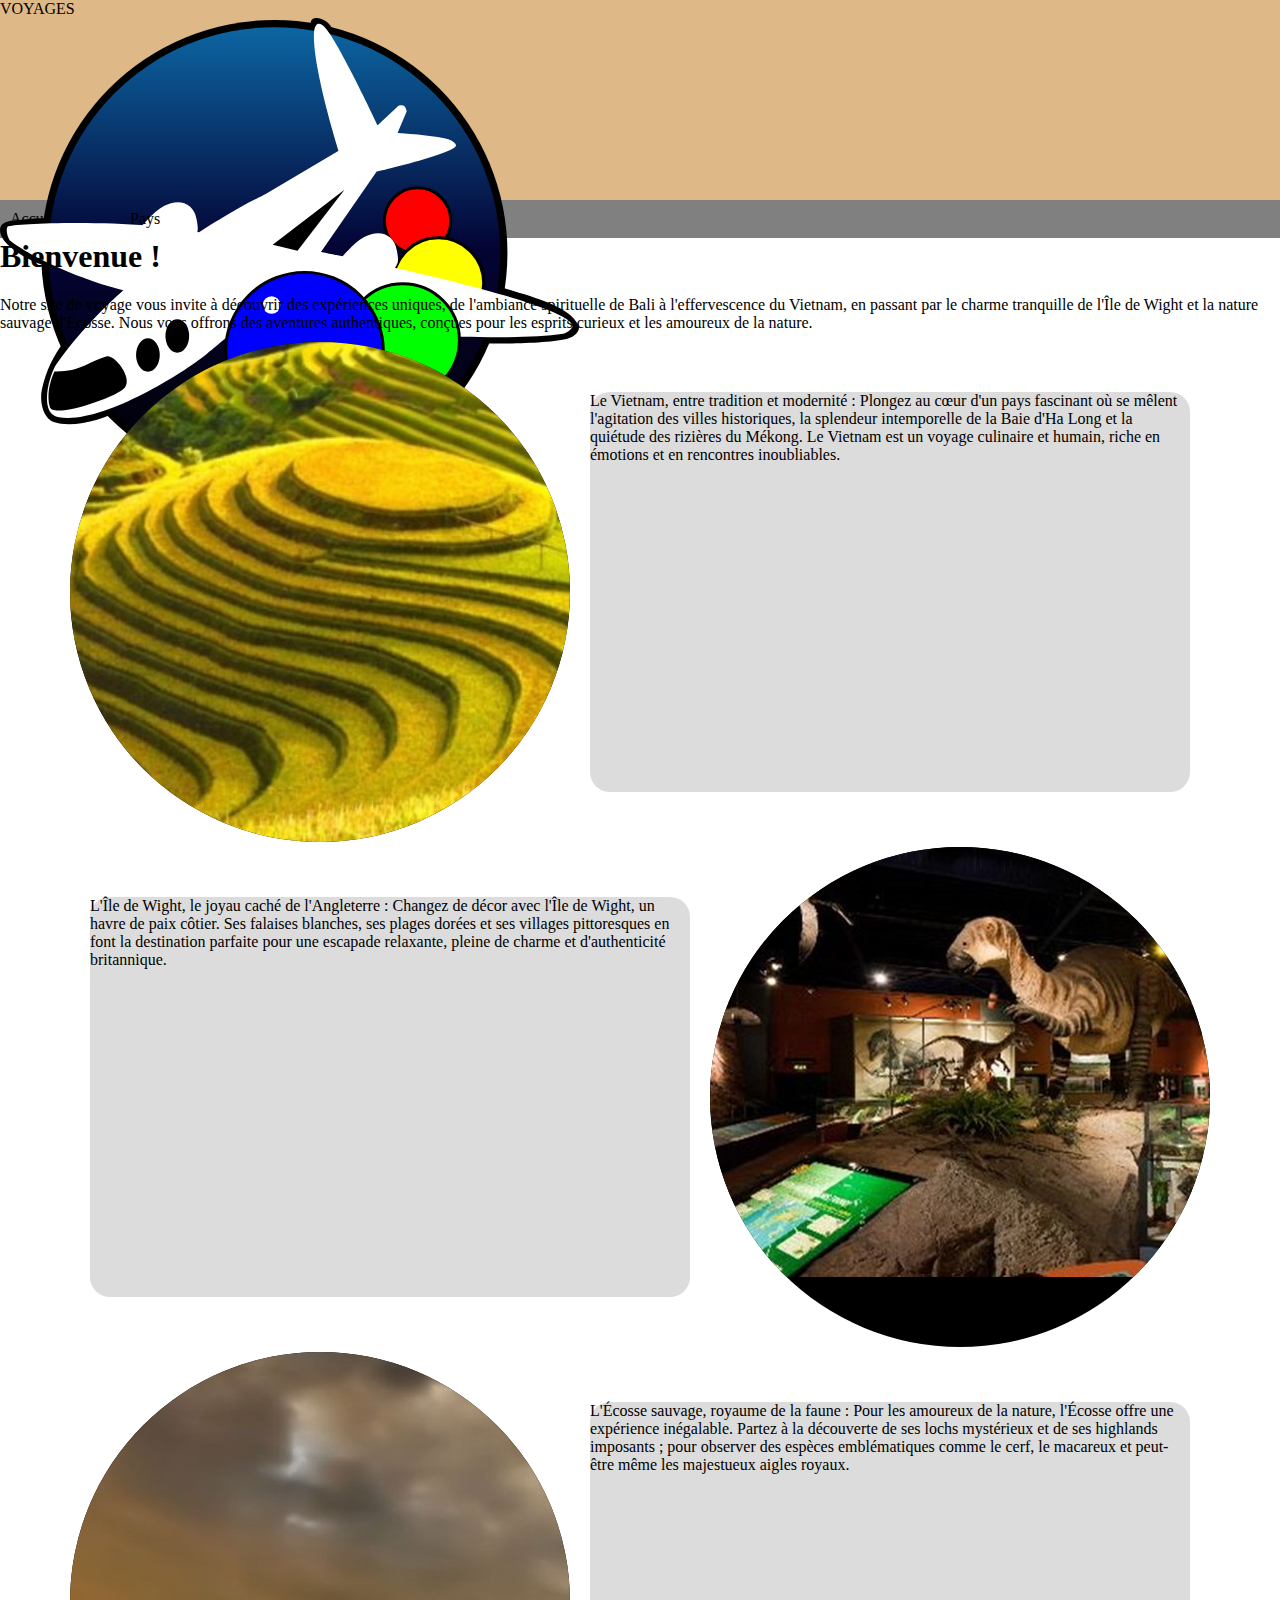
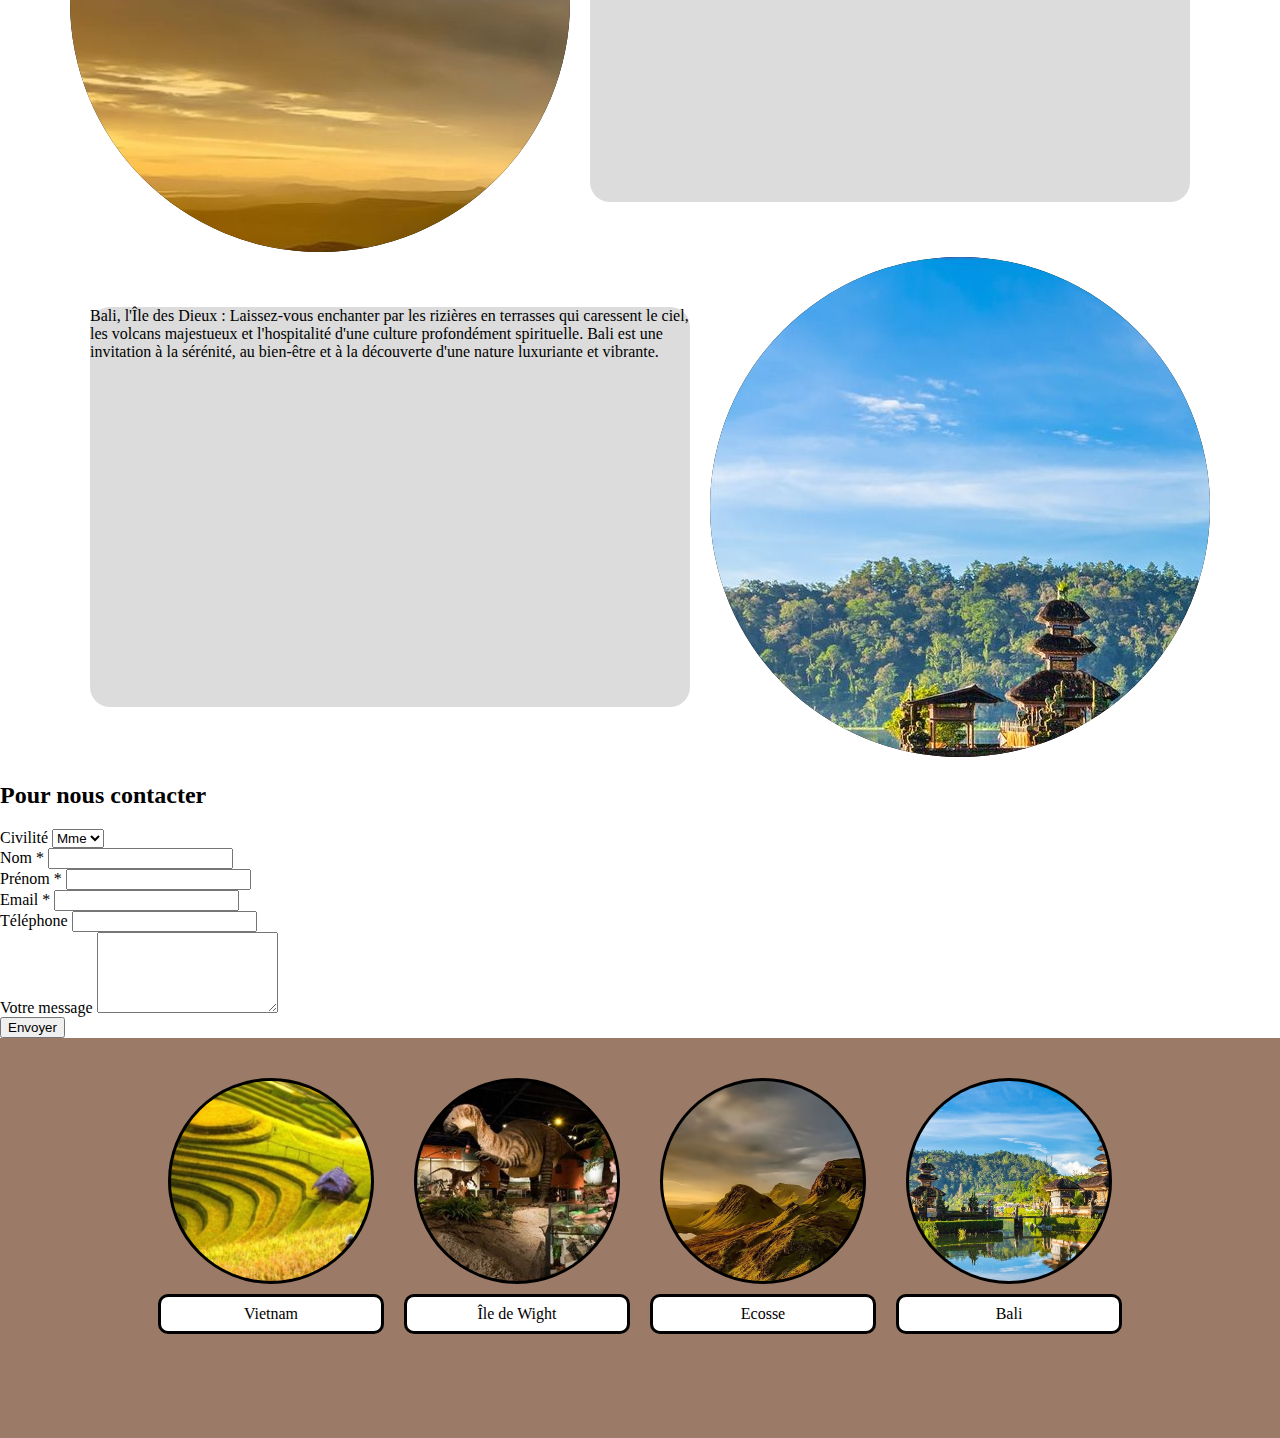
<file: Voyages/html/index.html>
<!DOCTYPE html>

<html>

<!-- HEAD -->

<head>
    <meta charset="UTF-8">
    <meta name="viewport" content="width=device-width, initial-scale=1.0">
    <link rel="stylesheet" href="../assets/css/voyage.css">
    <link rel="stylesheet" href="https://cdnjs.cloudflare.com/ajax/libs/font-awesome/6.5.2/css/all.min.css">
    <title>Bienvenue à notre page de voyage!</title>
</head>

<!-- BODY-->

<body class="nomargin">
    <!-- HEADER -->
    <header>
        <div class="header_bg">
            <div class="header_grid">
                <div class="header_text">VOYAGES</div>
                <div class="logo_container">
                    <img class="logo" src="../assets/images/plane_logo.svg" alt="logo">
                </div>
            </div>
        </div>
        <!-- navbar -->
        <nav class="navbar">
            <a class="navbar_elem" href="../html/index.html">Accueil</a>
            <!-- menu déroulant -->
            <div class="navbar_drop">
                <div class="navbar_elem"> Pays</div>
                <div class="navbar_drop_menu">
                    <a href="../html/vietnam.html">Vietnam</a>
                    <a href="../html/ile_wight.html">Île de Wight</a>
                    <a href="../html/ecosse.html">Ecosse</a>
                    <a href="../html/bali.html">Bali</a>
                </div>
            </div>
        </nav>
    </header>

    <!-- PAGE -->
    <main>
        <h1>Bienvenue ! </h1>
        <div class="bienvenue"> Notre site de voyage vous invite à découvrir des expériences uniques,
            de l'ambiance spirituelle de Bali à l'effervescence du Vietnam,
            en passant par le charme tranquille de l'Île de Wight et la nature sauvage d'Écosse.
            Nous vous offrons des aventures authentiques, conçues pour les esprits curieux et les amoureux de la nature.
        </div>

        <!-- Blocks pays -->
        <div class="body_container">
            <!-- Vietnam -->
            <div class="body_pays_block">
                <div class="body_pays_img">
                    <img class="body_pays_img_fit" src="../assets/images/vietnam/vietnam.jpg" alt="vietnam">
                </div>
                <div class="body_pays_text">
                    Le Vietnam, entre tradition et modernité : Plongez au cœur d'un pays fascinant où se mêlent
                    l'agitation des villes historiques,
                    la splendeur intemporelle de la Baie d'Ha Long
                    et la quiétude des rizières du Mékong. Le Vietnam est un voyage culinaire et humain, riche en
                    émotions et en rencontres inoubliables.
                </div>
            </div>
            <!-- Ile de Wight -->
            <div class="body_pays_block_rev">
                <div class="body_pays_img">
                    <img class="body_pays_img_fit" src="../assets/images/ile_de_wight/disnosaur_island.jpg"
                        alt="iledewight">
                </div>
                <div class="body_pays_text">
                    L'Île de Wight, le joyau caché de l'Angleterre : Changez de décor avec l'Île de Wight, un havre de
                    paix côtier. Ses falaises blanches,
                    ses plages dorées et ses villages pittoresques en font la destination parfaite pour une escapade
                    relaxante, pleine de charme et d'authenticité britannique.
                </div>
            </div>
            <!-- Ecosse -->
            <div class="body_pays_block">
                <div class="body_pays_img">
                    <img class="body_pays_img_fit" src="../assets/images/ecosse/ecossehighland.jpg" alt="ecosse">
                </div>
                <div class="body_pays_text">
                    L'Écosse sauvage, royaume de la faune : Pour les amoureux de la nature,
                    l'Écosse offre une expérience inégalable.
                    Partez à la découverte de ses lochs mystérieux et de ses highlands imposants ;
                    pour observer des espèces emblématiques comme le cerf, le macareux et peut-être même les majestueux
                    aigles royaux.
                </div>
            </div>
            <!-- Bali -->
            <div class="body_pays_block_rev">
                <div class="body_pays_img">
                    <img class="body_pays_img_fit" src="../assets/images/bali/bali_footer.jpg" alt="bali">
                </div>
                <div class="body_pays_text">
                    Bali, l'Île des Dieux : Laissez-vous enchanter par les rizières en terrasses
                    qui caressent le ciel, les volcans majestueux et l'hospitalité
                    d'une culture profondément spirituelle. Bali est une invitation à la sérénité,
                    au bien-être et à la découverte d'une nature luxuriante et vibrante.
                </div>
            </div>
        </div>
        <div class="formulaire">
            <h2>Pour nous contacter</h2>
            <form action="#" method="POST" class="contact-form">

            <div class="form-row">
            <div class="form-group">
                <label for="civility">Civilité</label>
                <select id="civility" name="civility">
                <option value="mme">Mme</option>
                <option value="m">M</option>
                </select>
            </div>
                <div class="form-group">
                    <label for="lastname">Nom *</label>
                    <input type="text" id="lastname" name="lastname" required>
                </div>
                <div class="form-group">
                    <label for="firstname">Prénom *</label>
                    <input type="text" id="firstname" name="firstname" required>
                </div>
                </div>
                    <div class="form-row">
                    <div class="form-group">
                        <label for="email">Email *</label>
                        <input type="email" id="email" name="email" required>
                    </div>
                    <div class="form-group">
                        <label for="phone">Téléphone</label>
                        <input type="tel" id="phone" name="phone">
                    </div>
                </div>
                <div class="form-group message-group">
                        <label for="message">Votre message</label>
                        <textarea id="message" name="message" rows="5" required></textarea>
                </div>
                 <button type="submit" class="mon-bouton-envoi">Envoyer</button> 
                 <br>
        </div>
    </main>

    <!-- FOOTER -->
    <footer class="clear_float footer_bg">
        <!-- Block avec 4 liens pays + images -->
        <div class="footer_pays_block">
            <!-- Card Vietnam -->
            <a class="footer_pays_card" href="vietnam.html">
                <div class="footer_pays_img">
                    <img class="footer_pays_img_fit" src="../assets/images/vietnam/vietnam.jpg" alt="vietnam">
                </div>
                <div class="footer_pays_titre">Vietnam</div>
            </a>
            <!-- Card isle of wight -->
            <a class="footer_pays_card" href="ile_wight.html">
                <div class="footer_pays_img">
                    <img class="footer_pays_img_fit" src="../assets/images/ile_de_wight/disnosaur_island.jpg"
                        alt="iledewight">
                </div>
                <div class="footer_pays_titre">Île de Wight</div>
            </a>
            <!-- card écosse -->
            <a class="footer_pays_card" href="ecosse.html">
                <div class="footer_pays_img">
                    <img class="footer_pays_img_fit" src="../assets/images/ecosse/ecossehighland.jpg" alt="ecosse">
                </div>
                <div class="footer_pays_titre">Ecosse</div>
            </a>
            <!-- card bali -->
            <a class="footer_pays_card" href="bali.html">
                <div class="footer_pays_img">
                    <img class="footer_pays_img_fit" src="../assets/images/bali/bali_footer.jpg" alt="bali">
                </div>
                <div class="footer_pays_titre">Bali</div>
            </a>
        </div>
    </footer>
</body>

</html>
</file>
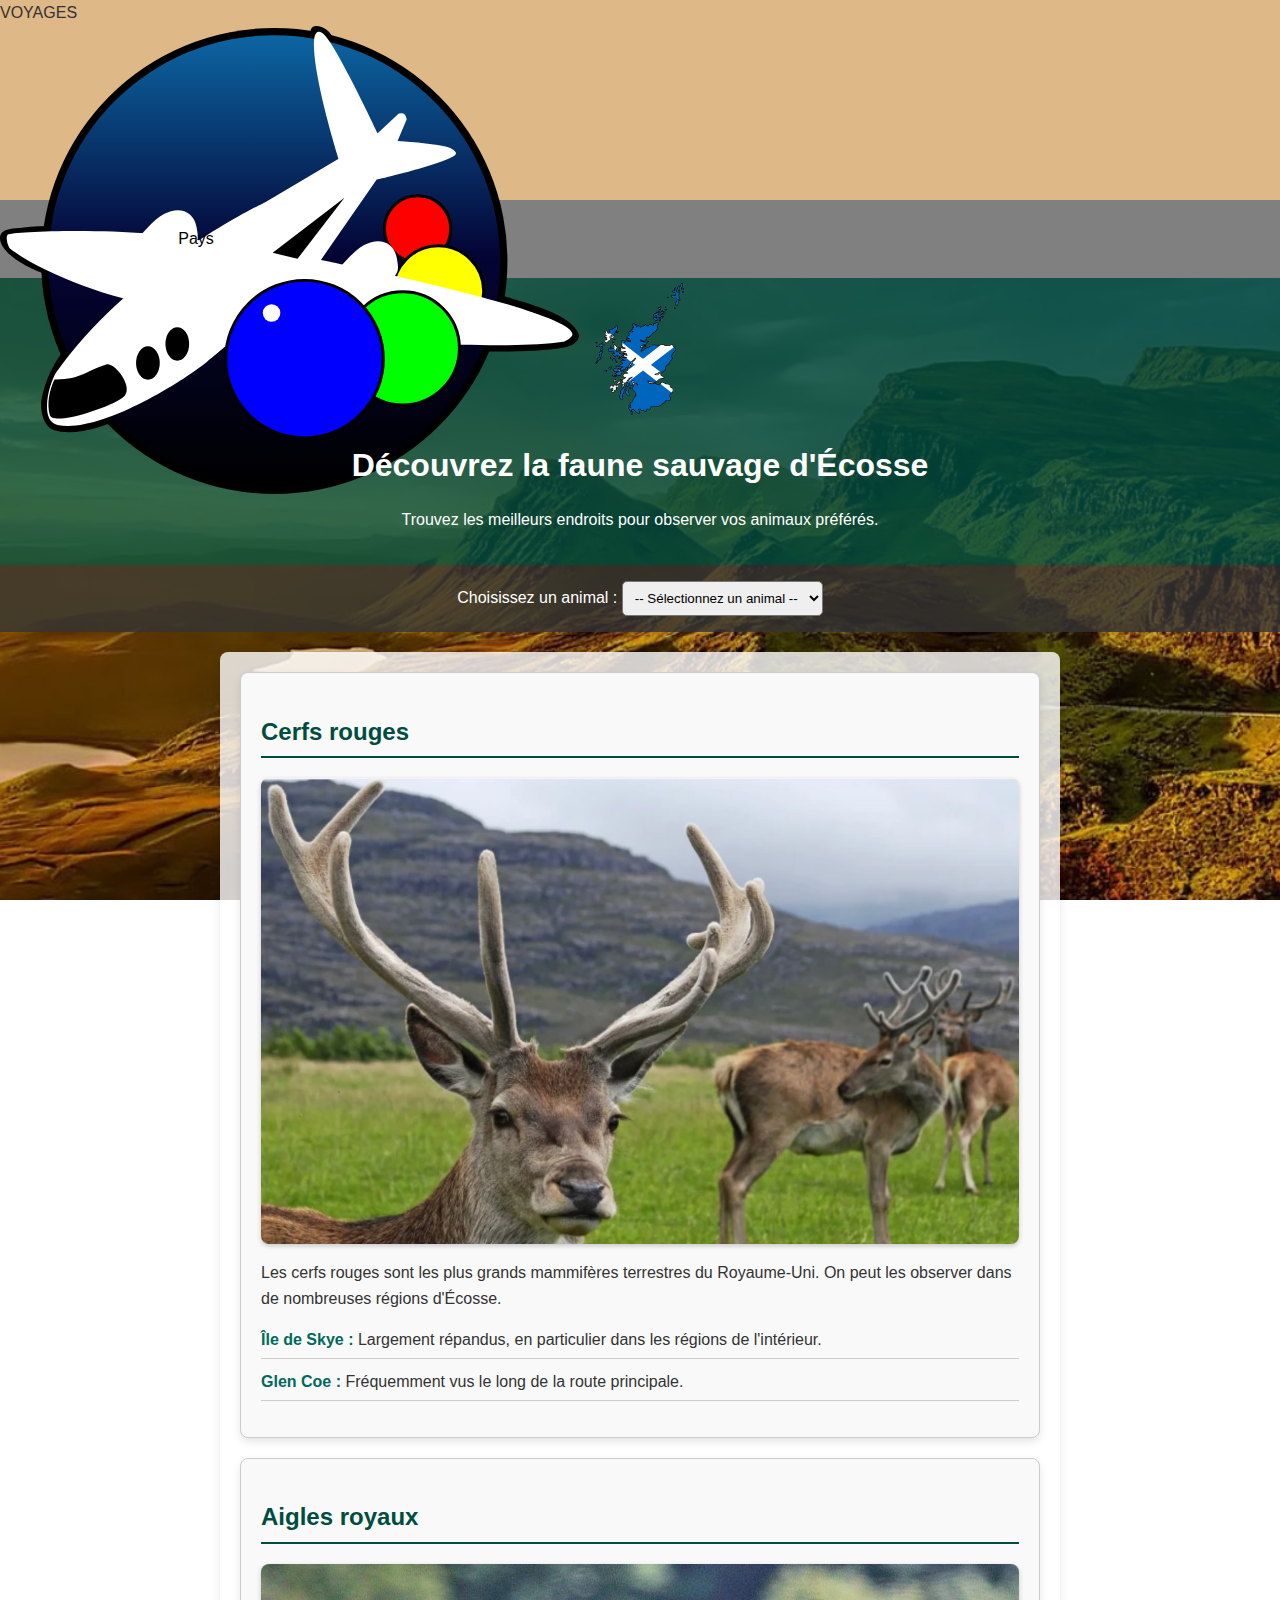
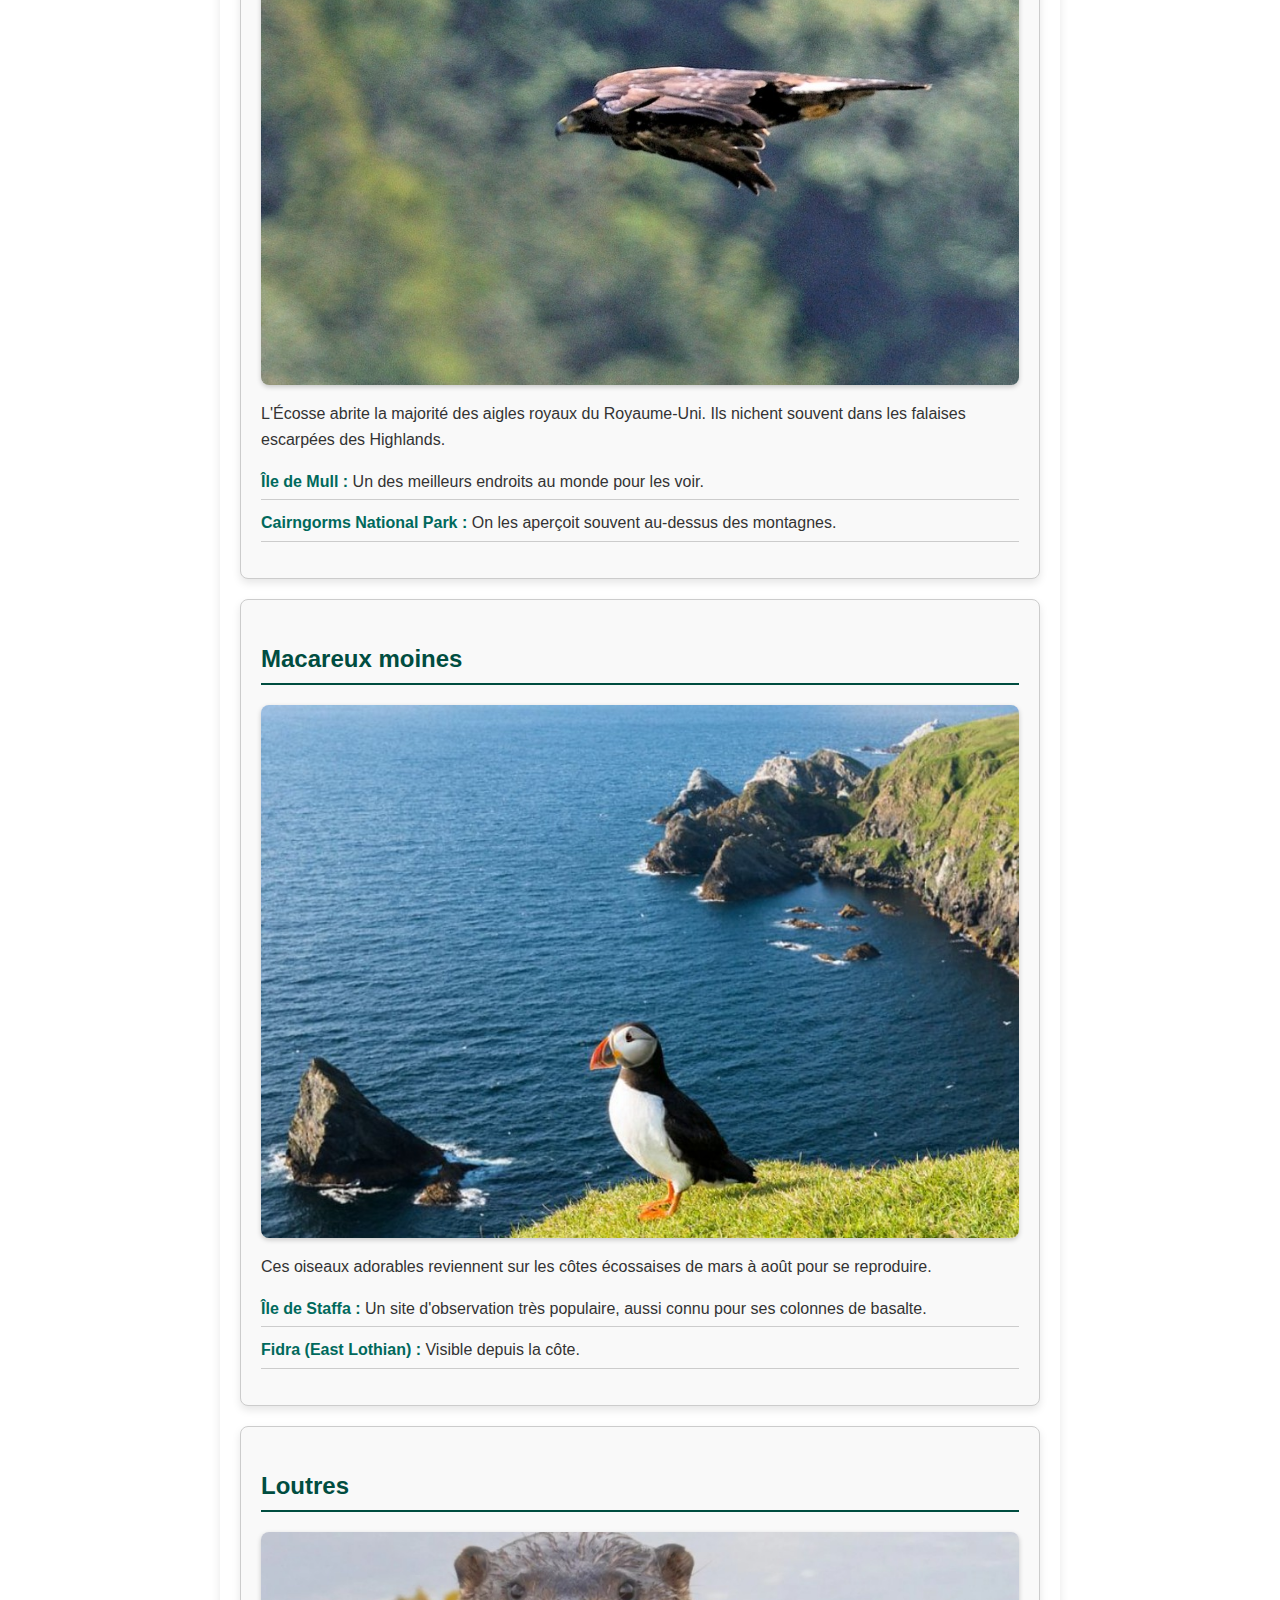
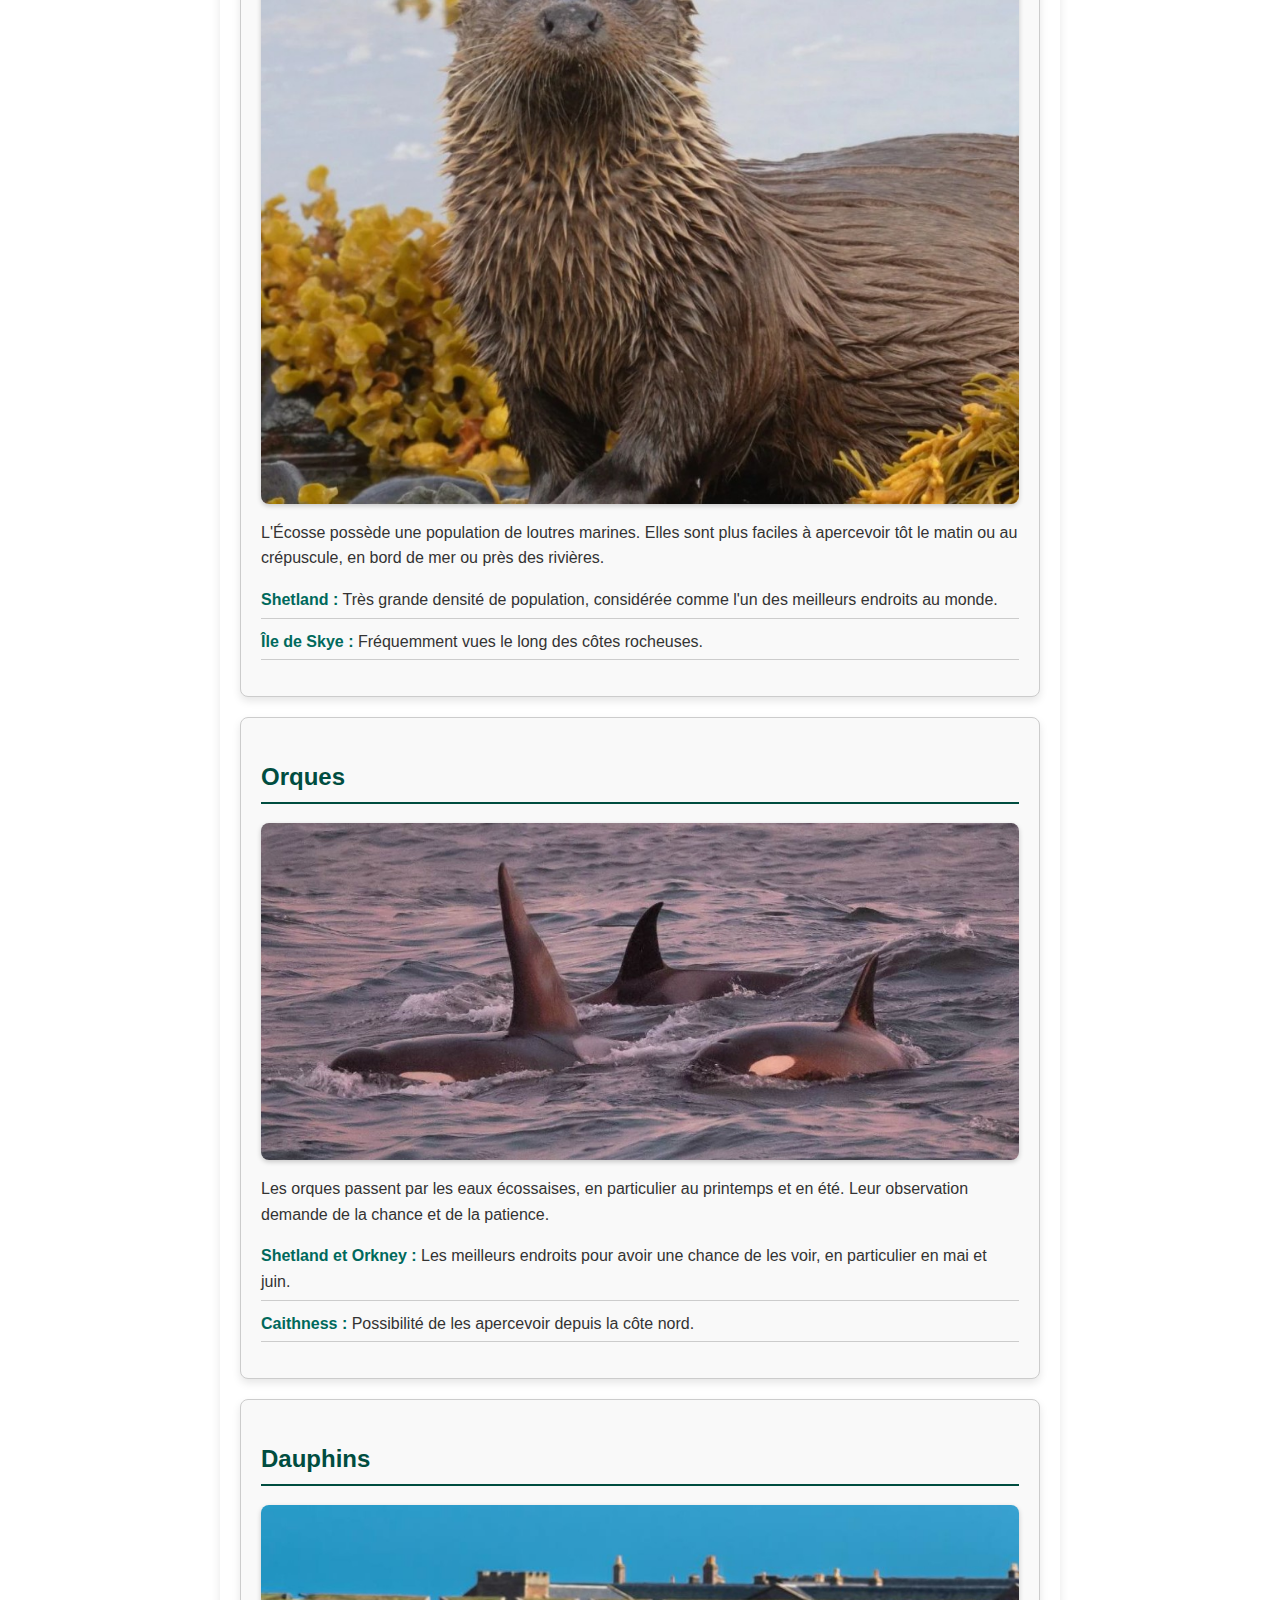
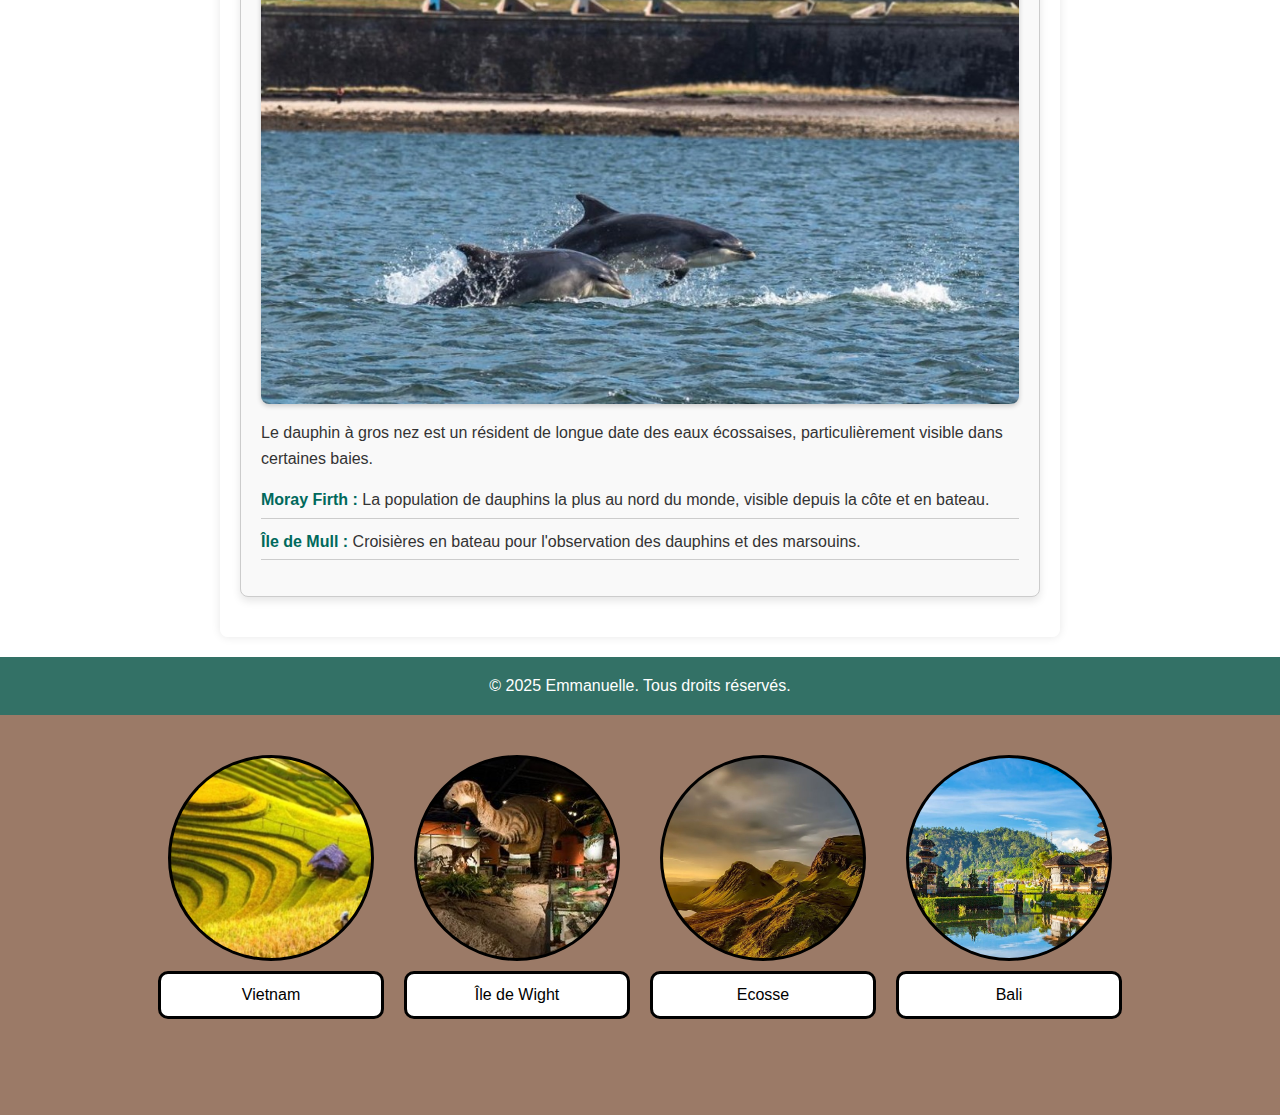
<file: Voyages/html/ecosse.html>
<!DOCTYPE html>
<html lang="fr">

<head>
    <meta charset="UTF-8">
    <meta name="viewport" content="width=device-width, initial-scale=1.0">
    <title>Faune sauvage d'Écosse</title>
    <link rel="stylesheet" href="../assets/css/ecosse.css">
    <link rel="stylesheet" href="../assets/css/voyage.css">
</head>

<body>
    <!-- HEADER -->
    <header>
        <div class="header_bg">
            <div class="header_grid">
                <div class="header_text">VOYAGES</div>
                <div class="logo_container">
                    <img class="logo" src="../assets/images/plane_logo.svg" alt="logo">
                </div>
            </div>
        </div>
        <!-- navbar -->
        <nav class="navbar">
            <a class="navbar_elem" href="../html/index.html">Accueil</a>
            <!-- menu déroulant -->
            <div class="navbar_drop">
                <div class="navbar_elem"> Pays</div>
                <div class="navbar_drop_menu">
                    <a href="../html/vietnam.html">Vietnam</a>
                    <a href="../html/ile_wight.html">Île de Wight</a>

                    <a href="../html/bali.html">Bali</a>
                </div>
            </div>
        </nav>
    </header>
    <div class="hautdebody">
        <img src="../assets/images/ecosse/ecosse.png" alt="Écosse" class="hautdebody-image">
        <h1>Découvrez la faune sauvage d'Écosse</h1>
        <p>Trouvez les meilleurs endroits pour observer vos animaux préférés.</p>
    </div>

    <nav>
        <label for="animals-select">Choisissez un animal :</label>
        <select onchange="window.location.href = this.value;">
            <option value="">-- Sélectionnez un animal --</option>
            <option value="#cerf">Cerf</option>
            <option value="#aigle-royal">Aigle royal</option>
            <option value="#macareux">Macareux moine</option>
            <option value="#loutre">Loutre</option>
            <option value="#orque">Orque</option>
            <option value="#dauphin">Dauphin</option>
        </select>
    </nav>

    <main id="content">
        <div id="cerf" class="animal-section">
            <h2>Cerfs rouges</h2>
            <img src="../assets/images/ecosse/cerfrouge.jpg" alt="Cerf rouge d'Écosse" class="animal-image">
            <p>Les cerfs rouges sont les plus grands mammifères terrestres du Royaume-Uni. On peut les observer dans de
                nombreuses régions d'Écosse.</p>
            <ul>
                <li><strong>Île de Skye :</strong> Largement répandus, en particulier dans les régions de l'intérieur.
                </li>
                <li><strong>Glen Coe :</strong> Fréquemment vus le long de la route principale.</li>
            </ul>
        </div>

        <div id="aigle-royal" class="animal-section">
            <h2>Aigles royaux</h2>
            <img src="../assets/images/ecosse/aigle.jpg" alt="Aigle royal en vol" class="animal-image">
            <p>L'Écosse abrite la majorité des aigles royaux du Royaume-Uni. Ils nichent souvent dans les falaises
                escarpées des Highlands.</p>
            <ul>
                <li><strong>Île de Mull :</strong> Un des meilleurs endroits au monde pour les voir.</li>
                <li><strong>Cairngorms National Park :</strong> On les aperçoit souvent au-dessus des montagnes.</li>
            </ul>
        </div>

        <div id="macareux" class="animal-section">
            <h2>Macareux moines</h2>
            <img src="../assets/images/ecosse/macareux.jpg" alt="Macareux moine sur une falaise" class="animal-image">
            <p>Ces oiseaux adorables reviennent sur les côtes écossaises de mars à août pour se reproduire.</p>
            <ul>
                <li><strong>Île de Staffa :</strong> Un site d'observation très populaire, aussi connu pour ses colonnes
                    de basalte.</li>
                <li><strong>Fidra (East Lothian) :</strong> Visible depuis la côte.</li>
            </ul>
        </div>
        <div id="loutre" class="animal-section">
            <h2>Loutres</h2>
            <img src="../assets/images/ecosse/loutre.jpg" alt="Loutre marine en Écosse" class="animal-image">
            <p>L'Écosse possède une population de loutres marines. Elles sont plus faciles à apercevoir tôt le matin ou
                au crépuscule, en bord de mer ou près des rivières.</p>
            <ul>
                <li><strong>Shetland :</strong> Très grande densité de population, considérée comme l'un des meilleurs
                    endroits au monde.</li>
                <li><strong>Île de Skye :</strong> Fréquemment vues le long des côtes rocheuses.</li>
            </ul>
        </div>

        <div id="orque" class="animal-section">
            <h2>Orques</h2>
            <img src="../assets/images/ecosse/orques.jpg" alt="Orque en Écosse" class="animal-image">
            <p>Les orques passent par les eaux écossaises, en particulier au printemps et en été. Leur observation
                demande de la chance et de la patience.</p>
            <ul>
                <li><strong>Shetland et Orkney :</strong> Les meilleurs endroits pour avoir une chance de les voir, en
                    particulier en mai et juin.</li>
                <li><strong>Caithness :</strong> Possibilité de les apercevoir depuis la côte nord.</li>
            </ul>
        </div>

        <div id="dauphin" class="animal-section">
            <h2>Dauphins</h2>
            <img src="../assets/images/ecosse/dauphin.jpg" alt="Dauphin en Écosse" class="animal-image">
            <p>Le dauphin à gros nez est un résident de longue date des eaux écossaises, particulièrement visible dans
                certaines baies.</p>
            <ul>
                <li><strong>Moray Firth :</strong> La population de dauphins la plus au nord du monde, visible depuis la
                    côte et en bateau.</li>
                <li><strong>Île de Mull :</strong> Croisières en bateau pour l'observation des dauphins et des
                    marsouins.</li>
            </ul>
        </div>
    </main>

    <div class="basdebody">
        <p>&copy; 2025 Emmanuelle. Tous droits réservés.</p>
    </div>
    <!-- FOOTER -->
    <footer class="clear_float footer_bg">
        <!-- Block avec 4 liens pays + images -->
        <div class="footer_pays_block">
            <!-- Card Vietnam -->
            <a class="footer_pays_card" href="vietnam.html">
                <div class="footer_pays_img">
                    <img class="footer_pays_img_fit" src="../assets/images/vietnam/vietnam.jpg" alt="vietnam"> -->
                </div>
                <div class="footer_pays_titre">Vietnam</div>
            </a>
            <!-- Card isle of wight -->
            <a class="footer_pays_card" href="ile_wight.html">
                <div class="footer_pays_img">
                    <img class="footer_pays_img_fit" src="../assets/images/ile_de_wight/disnosaur_island.jpg" alt="ile de wight">
                </div>
                <div class="footer_pays_titre">Île de Wight</div>
            </a>
            <!-- card écosse -->
            <a class="footer_pays_card" href="ecosse.html">
                <div class="footer_pays_img">
                    <img class="footer_pays_img_fit" src="../assets/images/ecosse/ecossehighland.jpg" alt="ecosse">
                </div>
                <div class="footer_pays_titre">Ecosse</div>
            </a>
            <!-- card bali -->
            <a class="footer_pays_card" href="bali.html">
                <div class="footer_pays_img">
                    <img class="footer_pays_img_fit" src="../assets/images/bali/bali_footer.jpg" alt="bali">
                </div>
                <div class="footer_pays_titre">Bali</div>
            </a>

        </div>
    </footer>
</body>

</html>
</file>
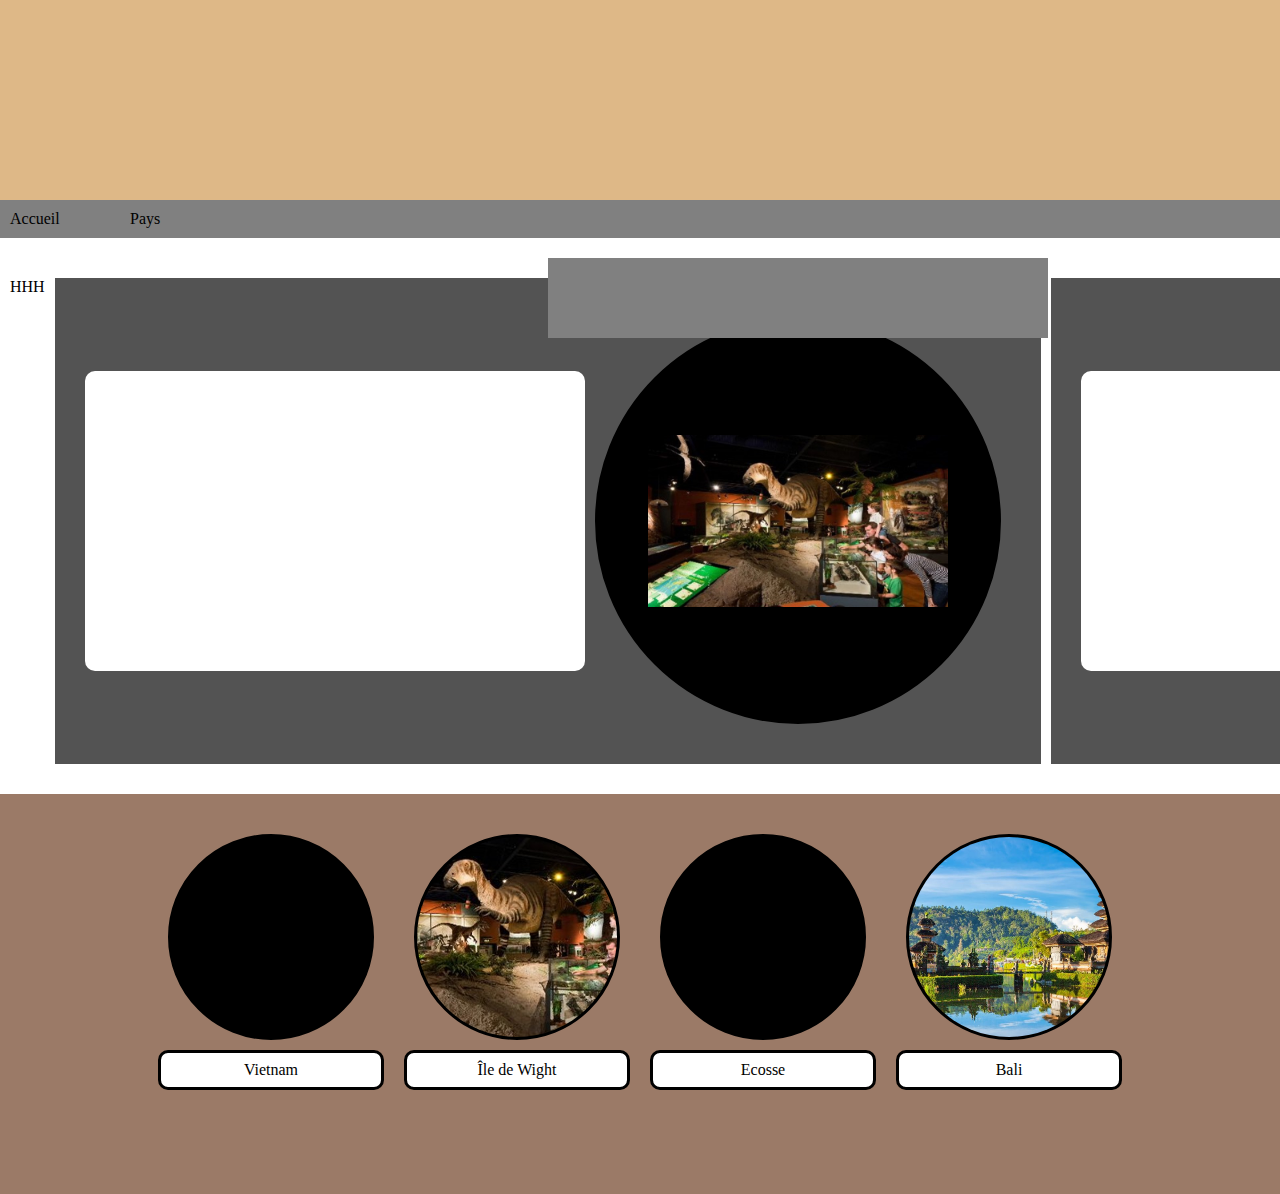
<file: Voyages/html/ile_wight.html>
<!DOCTYPE html>

<html>

<!-- HEAD -->

<head>
    <meta charset="UTF-8">
    <meta name="viewport" content="width=device-width, initial-scale=1.0">
    <link rel="stylesheet" href="../assets/css/voyage.css">
    <link rel="stylesheet" href="../assets/css/ile_wight.css">
    <title>Bienvenue à note page de voyage!</title>
</head>

<!-- BODY-->

<body class="nomargin my_font" style="width: 100vw;">
    <!-- HEADER -->
    <header>
        <div class="header_bg"></div>
        <!-- navbar -->
        <nav class="navbar" style="margin-bottom: 30px;">
            <a class="navbar_elem" href="#">Accueil</a>
            <!-- menu déroulant -->
            <div class="navbar_drop">
                <div class="navbar_elem"> Pays</div>
                <div class="navbar_drop_menu">
                    <a href="#">Vietnam</a>
                    <a href="#">Île de Wight</a>
                    <a href="#">Ecosse</a>
                    <a href="#">Bali</a>
                </div>
            </div>
        </nav>
    </header>

    <!-- PAGE -->
    <main class="main_grid">
        <!-- Section 1 -->
        <div class="gros_titre">HHH</div>
        <div class="block_main">
            <div class="block_title_right"></div>
            <div class="block_sub">
                <div class="desc_block"></div>
                <div class="img_block">
                    <img class="img_fit" src="../assets/images/ile_de_wight/disnosaur_island.jpg" alt="dino">
                </div>
            </div>
        </div>
        <div class="block_main">
            <div class="block_title_left"></div>
            <div class="block_sub_rev">
                <div class="desc_block"></div>
                <div class="img_block">
                    <img class="img_fit" src="../assets/images/ile_de_wight/fossiles.jpg" alt="fossil">
                </div>
            </div>
        </div>
        <!-- Section 2 -->
        <div class="gros_titre">HHH</div>
        <div class="block_main">
            <div class="block_title_right"></div>
            <div class="block_sub">
                <div class="desc_block"></div>
                <div class="img_block">
                    <img class="img_fit" src="../assets/images/ile_de_wight/needles.jpg" alt="needles">
                </div>
            </div>
        </div>
        <div class="block_main">
            <div class="block_title_left"></div>
            <div class="block_sub_rev">
                <div class="desc_block"></div>
                <div class="img_block">
                    <img class="img_fit" src="../assets/images/ile_de_wight/rainbow sands.jpg" alt="rainbow sands">
                </div>
            </div>
        </div>
    </main>

    <!-- FOOTER -->
    <footer class="clear_float footer_bg">
        <!-- Block avec 4 liens pays + images -->
        <div class="footer_pays_block">
            <!-- Card Vietnam -->
            <a class="footer_pays_card" href="#">
                <div class="footer_pays_img">
                    <!-- <img class="footer_pays_img_fit" src="../assets/images/ile_de_wight/disnosaur_island.jpg" alt="hh"> -->
                </div>
                <div class="footer_pays_titre">Vietnam</div>
            </a>
            <!-- Card isle of wight -->
            <a class="footer_pays_card" href="#">
                <div class="footer_pays_img">
                    <img class="footer_pays_img_fit" src="../assets/images/ile_de_wight/disnosaur_island.jpg" alt="hh">
                </div>
                <div class="footer_pays_titre">Île de Wight</div>
            </a>
            <!-- card écosse -->
            <a class="footer_pays_card" href="#">
                <div class="footer_pays_img"></div>
                <div class="footer_pays_titre">Ecosse</div>
            </a>
            <!-- card bali -->
            <a class="footer_pays_card" href="#">
                <div class="footer_pays_img">
                    <img class="footer_pays_img_fit" src="../assets/images/bali/bali_footer.jpg" alt="bali">
                </div>
                <div class="footer_pays_titre">Bali</div>
            </a>

        </div>
    </footer>
</body>

</html>
</file>
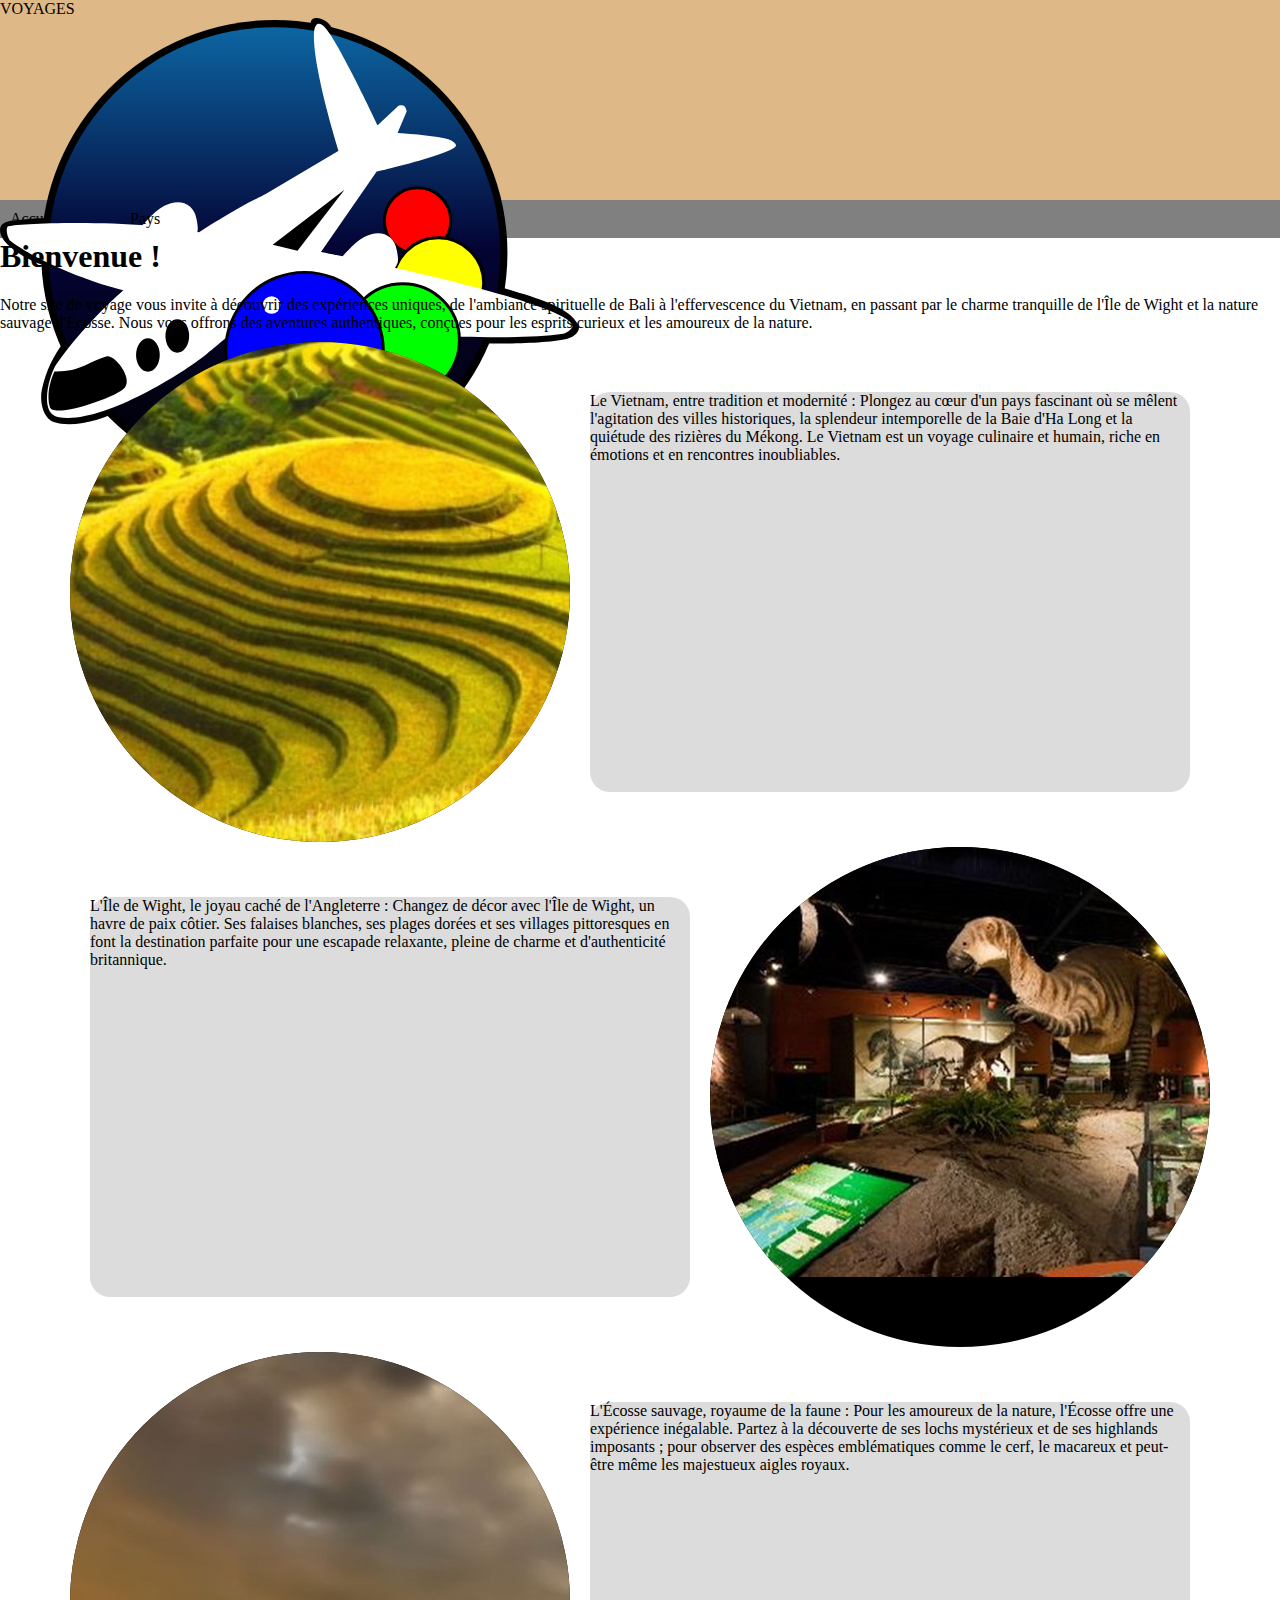
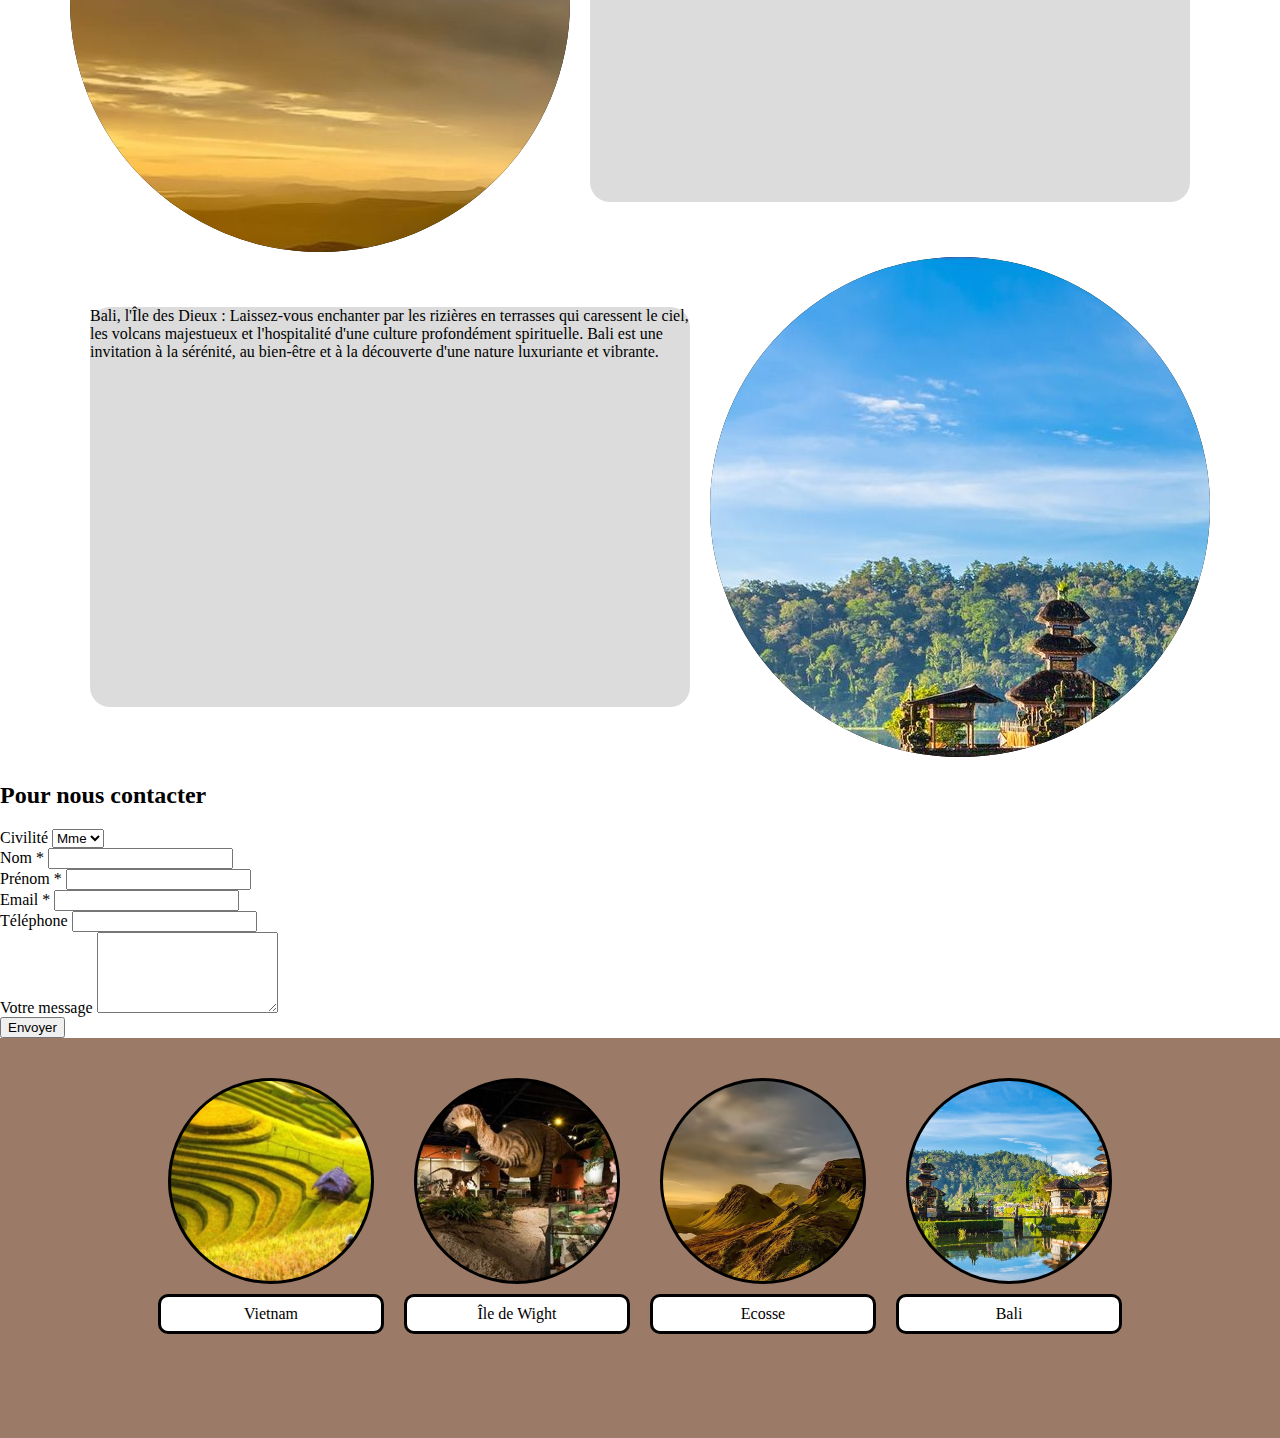
<file: Voyages/html/voyage.html>
<!DOCTYPE html>

<html>

<!-- HEAD -->

<head>
    <meta charset="UTF-8">
    <meta name="viewport" content="width=device-width, initial-scale=1.0">
    <link rel="stylesheet" href="../assets/css/voyage.css">
    <link rel="stylesheet" href="https://cdnjs.cloudflare.com/ajax/libs/font-awesome/6.5.2/css/all.min.css">
    <title>Bienvenue à notre page de voyage!</title>
</head>

<!-- BODY-->

<body class="nomargin">
    <!-- HEADER -->
    <header>
        <div class="header_bg">
            <div class="header_grid">
                <div class="header_text">VOYAGES</div>
                <div class="logo_container">
                    <img class="logo" src="../assets/images/plane_logo.svg" alt="logo">
                </div>
            </div>
        </div>
        <!-- navbar -->
        <nav class="navbar">
            <a class="navbar_elem" href="#">Accueil</a>
            <!-- menu déroulant -->
            <div class="navbar_drop">
                <div class="navbar_elem"> Pays</div>
                <div class="navbar_drop_menu">
                    <a href="../html/vietnam.html">Vietnam</a>
                    <a href="../html/ile_wight.html">Île de Wight</a>
                    <a href="../html/ecosse.html">Ecosse</a>
                    <a href="../html/bali.html">Bali</a>
                </div>
            </div>
        </nav>
    </header>

    <!-- PAGE -->
    <main>
        <h1>Bienvenue ! </h1>
        <div class="bienvenue"> Notre site de voyage vous invite à découvrir des expériences uniques,
            de l'ambiance spirituelle de Bali à l'effervescence du Vietnam,
            en passant par le charme tranquille de l'Île de Wight et la nature sauvage d'Écosse.
            Nous vous offrons des aventures authentiques, conçues pour les esprits curieux et les amoureux de la nature.
        </div>

        <!-- Blocks pays -->
        <div class="body_container">
            <!-- Vietnam -->
            <div class="body_pays_block">
                <div class="body_pays_img">
                    <img class="body_pays_img_fit" src="../assets/images/vietnam/vietnam.jpg" alt="vietnam">
                </div>
                <div class="body_pays_text">
                    Le Vietnam, entre tradition et modernité : Plongez au cœur d'un pays fascinant où se mêlent
                    l'agitation des villes historiques,
                    la splendeur intemporelle de la Baie d'Ha Long
                    et la quiétude des rizières du Mékong. Le Vietnam est un voyage culinaire et humain, riche en
                    émotions et en rencontres inoubliables.
                </div>
            </div>
            <!-- Ile de Wight -->
            <div class="body_pays_block_rev">
                <div class="body_pays_img">
                    <img class="body_pays_img_fit" src="../assets/images/ile_de_wight/disnosaur_island.jpg"
                        alt="iledewight">
                </div>
                <div class="body_pays_text">
                    L'Île de Wight, le joyau caché de l'Angleterre : Changez de décor avec l'Île de Wight, un havre de
                    paix côtier. Ses falaises blanches,
                    ses plages dorées et ses villages pittoresques en font la destination parfaite pour une escapade
                    relaxante, pleine de charme et d'authenticité britannique.
                </div>
            </div>
            <!-- Ecosse -->
            <div class="body_pays_block">
                <div class="body_pays_img">
                    <img class="body_pays_img_fit" src="../assets/images/ecosse/ecossehighland.jpg" alt="ecosse">
                </div>
                <div class="body_pays_text">
                    L'Écosse sauvage, royaume de la faune : Pour les amoureux de la nature,
                    l'Écosse offre une expérience inégalable.
                    Partez à la découverte de ses lochs mystérieux et de ses highlands imposants ;
                    pour observer des espèces emblématiques comme le cerf, le macareux et peut-être même les majestueux
                    aigles royaux.
                </div>
            </div>
            <!-- Bali -->
            <div class="body_pays_block_rev">
                <div class="body_pays_img">
                    <img class="body_pays_img_fit" src="../assets/images/bali/bali_footer.jpg" alt="bali">
                </div>
                <div class="body_pays_text">
                    Bali, l'Île des Dieux : Laissez-vous enchanter par les rizières en terrasses
                    qui caressent le ciel, les volcans majestueux et l'hospitalité
                    d'une culture profondément spirituelle. Bali est une invitation à la sérénité,
                    au bien-être et à la découverte d'une nature luxuriante et vibrante.
                </div>
            </div>
        </div>
        <div class="formulaire">
            <h2>Pour nous contacter</h2>
            <form action="#" method="POST" class="contact-form">

            <div class="form-row">
            <div class="form-group">
                <label for="civility">Civilité</label>
                <select id="civility" name="civility">
                <option value="mme">Mme</option>
                <option value="m">M</option>
                </select>
            </div>
                <div class="form-group">
                    <label for="lastname">Nom *</label>
                    <input type="text" id="lastname" name="lastname" required>
                </div>
                <div class="form-group">
                    <label for="firstname">Prénom *</label>
                    <input type="text" id="firstname" name="firstname" required>
                </div>
                </div>
                    <div class="form-row">
                    <div class="form-group">
                        <label for="email">Email *</label>
                        <input type="email" id="email" name="email" required>
                    </div>
                    <div class="form-group">
                        <label for="phone">Téléphone</label>
                        <input type="tel" id="phone" name="phone">
                    </div>
                </div>
                <div class="form-group message-group">
                        <label for="message">Votre message</label>
                        <textarea id="message" name="message" rows="5" required></textarea>
                </div>
                 <button type="submit" class="mon-bouton-envoi">Envoyer</button> 
                 <br>
        </div>
    </main>

    <!-- FOOTER -->
    <footer class="clear_float footer_bg">
        <!-- Block avec 4 liens pays + images -->
        <div class="footer_pays_block">
            <!-- Card Vietnam -->
            <a class="footer_pays_card" href="vietnam.html">
                <div class="footer_pays_img">
                    <img class="footer_pays_img_fit" src="../assets/images/vietnam/vietnam.jpg" alt="vietnam">
                </div>
                <div class="footer_pays_titre">Vietnam</div>
            </a>
            <!-- Card isle of wight -->
            <a class="footer_pays_card" href="ile_wight.html">
                <div class="footer_pays_img">
                    <img class="footer_pays_img_fit" src="../assets/images/ile_de_wight/disnosaur_island.jpg"
                        alt="iledewight">
                </div>
                <div class="footer_pays_titre">Île de Wight</div>
            </a>
            <!-- card écosse -->
            <a class="footer_pays_card" href="ecosse.html">
                <div class="footer_pays_img">
                    <img class="footer_pays_img_fit" src="../assets/images/ecosse/ecossehighland.jpg" alt="ecosse">
                </div>
                <div class="footer_pays_titre">Ecosse</div>
            </a>
            <!-- card bali -->
            <a class="footer_pays_card" href="bali.html">
                <div class="footer_pays_img">
                    <img class="footer_pays_img_fit" src="../assets/images/bali/bali_footer.jpg" alt="bali">
                </div>
                <div class="footer_pays_titre">Bali</div>
            </a>
        </div>
    </footer>
</body>

</html>
</file>
<file: Voyages/assets/css/voyage.css>
/* STYLES POUR TOUT LE SITE */

.nomargin {
    margin: 0;
}

.clear_float {
    clear: both;
}

/* HEADER -------------------------------------------------------------------- */

.header_bg {
    width: 100%;
    height: 200px;
    background-color: burlywood;
}

/* Navbar */
.navbar {
    background-color: gray;
    width: 100%;
    display: flex;
    float: left;
}

.navbar_elem {
    padding: 10px;
    width: 100px;
    text-decoration: none;
    color: black;
}

.navbar_elem:hover {
    background-color: aqua;
}

/* Menu déroulant */
.navbar_drop {
    position: relative;
    display: inline-block;
}

.navbar_drop_menu {
    display: none;
    position: absolute;
    min-width: 200px;
    background-color: red;
    z-index: 10;
}

.navbar_drop:hover .navbar_drop_menu {
    display: flex;
    flex-direction: column;
}

.navbar_drop_menu a {
    padding: 20px 10px;
    text-decoration: none;
    color: black;
}

.navbar_drop_menu a:hover {
    background-color: white;
}

.navbar_drop:hover .navbar_elem {
    background-color: aqua;
}

/* BODY ------------------------------------------------------------------------------------ */

.body_container {
    display: flex;
    justify-content: center;
    flex-direction: column;
    flex-wrap: wrap;
    padding: 5px 0 5px 0;
}

.body_pays_block {
    display: flex;
    float: left;
    justify-content: center;
    padding: 5px 0 5px 0;
}

.body_pays_block_rev {
    display: flex;
    float: left;
    flex-direction: row-reverse;
    justify-content: center;
}

.body_pays_img {
    border-radius: 50%;
    background-color: black;
    width: 500px;
    height: 500px;
    overflow: hidden;
}

.body_pays_img_fit {
    object-fit: contain;
}

.body_pays_text {
    background-color: gainsboro;
    color: black;
    border-radius: 20px;
    width: 600px;
    height: 400px;
    align-self: center;
    margin: 0 20px 0 20px;
}

/* responsive */
/* 📱 Mobile */
@media (max-width: 600px) {
    .body_pays_block {
        flex-direction: column;
        float: none;
        align-items: center;
        padding: 5px 0 5px 0;
    }

    .body_pays_block_rev {
        flex-direction: column;
        align-items: center;
        float: none;
        padding: 5px 0 5px 0;
    }

    .body_pays_text {
        width: calc(600px * 0.6);
        height: calc(400px * 0.6);
        margin: 10px 0 10px 0;
    }

    .body_pays_img {
        width: calc(500px * 0.6);
        height: calc(500px * 0.6);
    }
}

/* 💻 Laptop */
@media (min-width: 1024px) {}

/* 🖥️ Desktop */
@media (min-width: 1280px) {}

/* 🖥️🖥️ Très grands écrans */
@media (min-width: 1920px) {
    .body_pays_img {
        width: 1000px;
        height: 1000px;
    }
}

/* FOOTER --------------------------------------------------------------------------------- */

.footer_bg {
    background-color: rgb(155, 122, 103);
    width: 100%;
    height: 400px;
}

.footer_pays_block {
    display: flex;
    float: left;
    width: 100%;
    justify-content: center;
}

.footer_pays_card {
    display: flex;
    flex-direction: column;
    margin: 30px 10px 0 10px;
    transition: transform 1s ease;
    text-decoration: none;
}

.footer_pays_card:hover {
    transform: scale(1.1);
}

.footer_pays_img {
    border-radius: 100%;
    width: 200px;
    height: 200px;
    background-color: black;
    border: black solid 3px;
    margin: 10px;
    display: flex;
    align-items: center;
    justify-content: center;
    overflow: hidden;
}

.footer_pays_img_fit {
    object-fit: contain;
    width: 400px;
}

.footer_pays_titre {
    background-color: white;
    border-radius: 10px;
    border: black solid 3px;
    padding: 8px;
    color: black;
    text-align: center;
}

@media (max-width: 600px) {
    .footer_pays_block {
        display: grid;
        grid-template-columns: 50% 50%;
        width: fit-content;
    }

    .footer_pays_img {
        height: 150px;
        width: 150px;
    }

    .footer_bg {
        display: flex;
        justify-content: center;
        height: 100%;
        padding-bottom: 20px;
    }
}
</file>
<file: Voyages/assets/css/ecosse.css>
body {
    font-family: Arial, sans-serif;
    line-height: 1.6;
    margin: 0;
    padding: 0;
    background-image:url('../images/ecosse/ecossehighland.jpg');
    background-size: cover;          /* L'image couvre toute la zone */
    background-position: center;     /* L'image est centrée */
    background-attachment: fixed;    /* L'image reste fixe lors du défilement */
    background-repeat: no-repeat;    /* L'image ne se répète pas */
    color: #333;
    animation: fadeIn 1.5s ease-in-out; /*animation lors du changement de page*/
}
/*pour une animation lors du changement de page*/
@keyframes fadeIn {
    from { opacity: 0; }
    to { opacity: 1; }
}
.hautdebody  {
    background-color: rgba(0, 77, 64, 0.8); /*un peu transparent pour voir l'image dessous*/
    color: #fff;
    text-align: center;
    padding: 1rem 0;
}
.hautdebody-image {
    max-width: 100px; /* Adaptez cette valeur à la taille souhaitée */
    height: auto;
    margin-bottom: 10px;
}

h1 {
    margin: 0;
}

nav {
    background-color: rgba(51, 51, 51, 0.8); /*un peu transparent pour voir l'image dessous*/
    color: #fff;
    padding: 1rem;
    text-align: center;
}

nav select {
    padding: 0.5rem;
    border-radius: 5px;
}

main {
    max-width: 800px;
    margin: 20px auto;
    padding: 20px;
    background-color: rgba(255, 255, 255, 0.8); /* Fond blanc semi-transparent pour voir un peu l'image dessous*/
    border-radius: 8px;
    box-shadow: 0 0 10px rgba(0,0,0,0.1);
}


/* Styles pour le conteneur des sections d'animaux */
.animal-section {
    padding: 20px;
    border: 1px solid #ccc;
    border-radius: 8px;
    margin-bottom: 20px; /* Ajoute un espace entre les blocs */
    background-color: #f9f9f9;
    overflow: hidden; 
    transition: transform 0.3s ease-in-out, box-shadow 0.3s ease-in-out, background-color 0.3s ease-in-out;
    box-shadow: 0 4px 8px rgba(0, 0, 0, 0.1);
}

/* Styles au survol (hover) */
.animal-section:hover {
    transform: translateY(-5px); /* Soulève le bloc de 5 pixels vers le haut */
    box-shadow: 0 8px 16px rgba(0, 0, 0, 0.2); /* Augmente l'ombre pour un effet 3D */
    background-color: rgba(249, 249, 249, 0.7); /* Change le fond en une version semi-transparente */
}

/* Styles pour les titres dans les sections d'animaux */
.animal-section h2 {
    color: #004d40;
    border-bottom: 2px solid #004d40;
    padding-bottom: 5px;
}

/*pour les images dans les conteneurs animal-section*/

.animal-section .animal-image {
    max-width: 100%; /* L'image ne dépasse pas la largeur du conteneur */
    height: auto;    /* La hauteur s'ajuste automatiquement pour garder les proportions */
    display: block;  /* Pour centrer l'image si besoin, et éviter l'espace sous l'image */
    margin: 15px 0;  /* Marge au-dessus et en-dessous de l'image */
    border-radius: 8px; /* Bords légèrement arrondis pour les images */
    box-shadow: 0 2px 5px rgba(0,0,0,0.2); /* Légère ombre pour donner du relief */
}
/*pour les animaux*/
ul {
    list-style-type: none;
    padding: 0;
}

li {
    margin-bottom: 10px;
    border-bottom: 1px solid #ccc;
    padding-bottom: 5px;
}

/* Styles pour le contenu spécifique à la section */
#content h2 {
    color: #004d40;
}

#content li strong {
    color: #00695c;
}

.basdebody{
    background-color: rgba(0, 77, 64, 0.8); /*un peu transparent pour voir l'image dessous*/
    color: #fff;
    text-align: center;
    padding: 1rem 0;
}
.basdebody p {
    margin: 0;
}

/*responsive*/

/* Pour les écrans plus petits (smartphones, jusqu'à 600px) */
@media (max-width: 600px) {
    header h1 {
        font-size: 1.5rem;
    }

    header p {
        font-size: 0.9rem;
    }

    nav select {
        width: 100%; /* Le menu prend toute la largeur */
    }

    main {
        margin: 10px;
        padding: 10px;
    }

    .animal-section {
        padding: 15px;
    }

    .animal-section h2 {
        font-size: 1.2rem;
    }
}
/* Style pour les ordinateurs et les tablettes de taille minimale 768px et de taille maximale 1024px */
@media (min-width: 768px) and (max-width: 1024px) {
  header, footer {
    flex-direction: row; /* Le menu sera en ligne sur tablette et ordi */
    justify-content: flex-end;
  }
}

/* Style pour les ordinateurs et plus grands (à partir de 1536px) */
@media (min-width: 1536px) {
  body {
    padding: 50px; /* On ajoute plus d'espace sur les grands écrans */
  }
}
</file>
<file: Voyages/assets/css/ile_wight.css>
.main_grid {
    display: grid;
    grid-template-areas:
        'header header header header header header'
        'menu main main main main right'
        'footer footer footer footer footer footer';
    gap: 10px;
    background-color: white;
    padding: 10px;
}

.block_main {
    width: 100%;
    background-color: rgb(83, 83, 83);
    position: relative;
    display: flex;
    float: left;
    justify-content: center;
}

.block_sub {
    display: flex;
    float: left;
    justify-self: center;
    margin: 30px;
}

.block_sub_rev {
    display: flex;
    float: right;
    justify-self: center;
    margin: 30px;
}

.polygon_right {
    position: relative;
    clip-path: polygon(0 10%, 100% 0, 100% 90%, 0% 100%);
    width: 100%;
    height: 500px;
    background-color: aqua;
    display: flex;
    float: left;
}

.polygon_left {
    clip-path: polygon(0 0, 100% 10%, 100% 100%, 0 90%);
    background-color: red;
}

.desc_block {
    width: 500px;
    height: 300px;
    border-radius: 10px;
    background-color: white;
    align-self: center;
}

.img_block {
    border-radius: 50%;
    width: 400px;
    height: 400px;
    background-color: black;
    border: black solid 3px;
    margin: 10px;
    display: flex;
    align-items: center;
    justify-content: center;
    overflow: hidden;
}

.img_fit {
    object-fit: contain;
    width: 300px;
}

.block_title_right {
    background-color: gray;
    width: 500px;
    height: 80px;
    position: absolute;
    top: -20px;
    left: 50%;
}
</file>
